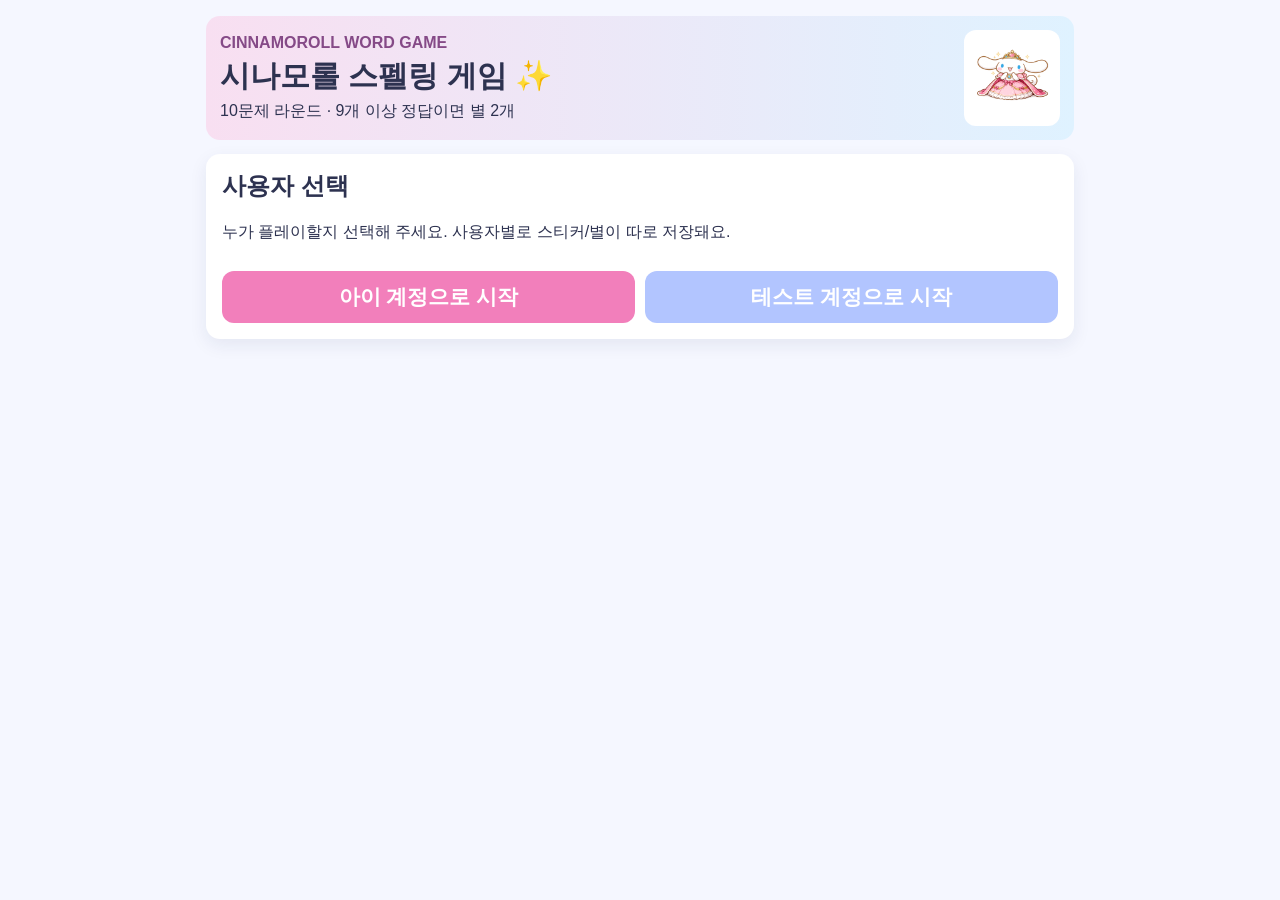
<file: index.html>
<!doctype html>
<html lang="ko">
  <head>
    <meta charset="UTF-8" />
    <meta name="viewport" content="width=device-width, initial-scale=1.0" />
    <title>시나모롤 스펠링 게임</title>
    <style>
      :root { --bg:#f5f7ff; --card:#fff; --pink:#f27fbb; --pink-dark:#cb4f91; --text:#2d3250; }
      *{box-sizing:border-box}
      body{margin:0;font-family:Arial,sans-serif;background:var(--bg);color:var(--text)}
      .container{max-width:900px;margin:0 auto;padding:16px}
      .header{background:linear-gradient(90deg,#f8dff1,#dff2ff);border-radius:14px;padding:14px;display:flex;justify-content:space-between;align-items:center;gap:12px}
      .header h1{margin:4px 0;font-size:30px}
      .hero{width:96px;height:96px;border-radius:12px;background:#fff;object-fit:contain;padding:8px}
      .card{background:var(--card);border-radius:14px;box-shadow:0 6px 18px rgba(27,39,94,.08);padding:16px;margin-top:14px}
      .hidden{display:none}
      .chips{display:flex;gap:8px;flex-wrap:wrap;margin-bottom:10px}
      .chip{background:#eef2ff;border-radius:999px;padding:6px 12px;font-weight:700}
      .hintLabel{font-size:13px;color:#4d648f;letter-spacing:1px;font-weight:700}
      .hint{background:#eef8ff;border-radius:12px;padding:16px;margin:8px 0 12px;font-size:30px;font-weight:800;text-align:center}
      .input{width:100%;border:2px solid #d8e1f4;border-radius:12px;font-size:26px;padding:10px 12px}
      .btn{width:100%;border:none;border-radius:12px;background:var(--pink);color:#fff;font-size:21px;font-weight:700;padding:12px;margin-top:12px;cursor:pointer}
      .btn:hover{background:var(--pink-dark)}
      .btn.secondary{background:#b2c5ff}
      .feedback{min-height:26px;margin-top:8px;font-weight:700}.ok{color:#148451}.bad{color:#bb2b44}
      .resultScore{font-size:42px;font-weight:900;margin:8px 0}
      .center{text-align:center}

      .userGrid{display:grid;grid-template-columns:1fr 1fr;gap:10px}

      .drawArea{text-align:center}
      .chestStage{
        position:relative;
        width:320px;
        margin:12px auto 8px;
        padding:14px 12px 16px;
        border-radius:24px;
        background:
          radial-gradient(circle at 20% 20%, rgba(255,255,255,.35) 0 4px, transparent 5px),
          radial-gradient(circle at 75% 30%, rgba(255,255,255,.28) 0 3px, transparent 4px),
          radial-gradient(circle at 60% 80%, rgba(255,255,255,.25) 0 4px, transparent 5px),
          linear-gradient(180deg, #8a2fff 0%, #5b16c9 45%, #3d0a97 100%);
        border: 2px solid #9b64f4;
        box-shadow: inset 0 0 25px rgba(255,255,255,.15), 0 10px 22px rgba(44,15,103,.35);
      }
      .stickerFloat{
        position:absolute;
        top:8px;
        left:50%;
        transform:translateX(-50%) translateY(0);
        width:122px;height:122px;
        border-radius:18px;
        display:flex;align-items:center;justify-content:center;
        background:linear-gradient(180deg,#ff86d1,#e04caf);
        border:3px solid #ffccf0;
        box-shadow:0 0 26px rgba(255,182,243,.9), 0 0 64px rgba(255,255,255,.45);
        opacity:0;
        transition:all .45s ease;
        z-index:2;
      }
      .stickerFloat img{width:84px;height:84px;object-fit:contain}
      .stickerFloat.show{opacity:1;transform:translateX(-50%) translateY(-8px) scale(1.04)}
      .chest{
        width:290px;height:290px;margin:10px auto;border-radius:28px;
        background:linear-gradient(180deg,#ffe9f6,#ffcce6);
        border:5px solid #f3a7d2;box-shadow:inset 0 3px 0 #fff,0 12px 24px rgba(214,87,152,.28);
        display:flex;align-items:center;justify-content:center;font-size:120px;cursor:pointer;user-select:none;
        transition:transform .2s ease;
      }
      .chest:hover{transform:translateY(-3px) scale(1.02)}
      .chest.opening{animation:openPop .7s ease}
      .chest.burst{box-shadow:0 0 38px rgba(255,255,255,.95), 0 0 80px rgba(255,223,108,.8)}
      @keyframes openPop{0%{transform:scale(1)}35%{transform:scale(1.16) rotate(-4deg)}70%{transform:scale(.9) rotate(3deg)}100%{transform:scale(1)}}

      .stickers{display:grid;grid-template-columns:repeat(3,minmax(0,1fr));gap:10px}
      .sticker{border:1px solid #dce6ff;border-radius:10px;min-height:112px;display:flex;flex-direction:column;justify-content:center;align-items:center;gap:6px;background:#fafcff;padding:8px}
      .sticker img{width:72px;height:72px;object-fit:contain}
      .lock{color:#9ca9c6;font-size:28px}.small{font-size:12px;color:#5f6f8f}
      .sticker.clickable{cursor:pointer;transition:transform .18s ease}
      .sticker.clickable:hover{transform:translateY(-2px) scale(1.02)}

      .fullscreen{
        position:fixed;inset:0;z-index:50;background:rgba(25,10,56,.88);
        display:flex;flex-direction:column;justify-content:center;align-items:center;padding:18px;
      }
      .fullscreen.hidden{display:none}
      .fullscreenCard{
        width:min(92vw,520px);height:min(72vh,520px);border-radius:28px;
        background:linear-gradient(180deg,#ff92d7,#cf40a6);
        border:4px solid #ffd5f0;
        box-shadow:0 0 44px rgba(255,206,245,.88),0 0 110px rgba(255,255,255,.35);
        display:flex;align-items:center;justify-content:center;padding:20px;
      }
      .fullscreenCard img{width:100%;height:100%;object-fit:contain}
      .fullscreenTitle{margin:14px 0 2px;color:#fff;font-size:28px;font-weight:900;text-align:center}
      .fullscreenSub{margin:0 0 12px;color:#ffe8f9;text-align:center}
      .fullscreenActions{width:min(92vw,420px)}
      @media (max-width:760px){.hint{font-size:24px}.userGrid{grid-template-columns:1fr}.chestStage{width:260px}.chest{width:220px;height:220px;font-size:90px}}
    </style>
  </head>
  <body>
    <div class="container">
      <div class="header">
        <div>
          <div style="font-weight:700;color:#854a87;">CINNAMOROLL WORD GAME</div>
          <h1>시나모롤 스펠링 게임 ✨</h1>
          <div>10문제 라운드 · 9개 이상 정답이면 별 2개</div>
        </div>
        <img id="heroImage" class="hero" src="./public/stickers/sticker_01.png" alt="시나모롤" />
      </div>

      <section id="userPage" class="card">
        <h2 style="margin-top:0;">사용자 선택</h2>
        <p>누가 플레이할지 선택해 주세요. 사용자별로 스티커/별이 따로 저장돼요.</p>
        <div class="userGrid">
          <button id="userKid" class="btn" type="button">아이 계정으로 시작</button>
          <button id="userParent" class="btn secondary" type="button">테스트 계정으로 시작</button>
        </div>
      </section>

      <section id="quizPage" class="card hidden">
        <div class="chips">
          <span id="activeUser" class="chip">사용자: -</span>
          <span id="progress" class="chip">문제 1 / 10</span>
          <span id="roundCorrect" class="chip">맞은 개수 0</span>
        </div>
        <div class="hintLabel">ENGLISH MEANING</div>
        <div id="hint" class="hint"></div>
        <label for="answer" style="font-weight:700;">뜻을 보고 영어 스펠링을 입력하세요</label>
        <input id="answer" class="input" placeholder="여기에 입력" autocomplete="off" />
        <button id="checkBtn" type="button" class="btn">정답 확인</button>
        <div id="quizFeedback" class="feedback"></div>
      </section>

      <section id="resultPage" class="card hidden center">
        <h2 style="margin-top:0;">라운드 완료 🎉</h2>
        <div id="resultScore" class="resultScore">0 / 10</div>
        <div id="resultStars" style="font-size:24px;font-weight:700;">획득 별: ⭐ 1</div>
        <button id="goDrawBtn" type="button" class="btn">뽑기 페이지로 이동</button>
        <button id="nextRoundBtn" type="button" class="btn secondary">다음 라운드 시작</button>
      </section>

      <section id="drawPage" class="card hidden">
        <div class="chips">
          <span id="totalStars" class="chip">보유 별 ⭐ 0</span>
          <span id="collectionCount" class="chip">스티커 0 / 7</span>
        </div>
        <div class="drawArea">
          <h2 style="margin:4px 0;">🎁 보물상자 뽑기</h2>
          <p>보물상자를 터치하면 크게 열리면서 스티커가 나와요!</p>
          <div class="chestStage">
            <div id="stickerFloat" class="stickerFloat"></div>
            <div id="drawBox" class="chest" title="터치해서 열기">📦</div>
          </div>
          <div id="drawFeedback" class="feedback"></div>
          <div class="small">상자가 열리면 위에 스티커가 크게 나타나요</div>
          <button id="backToResultBtn" class="btn secondary" type="button">결과 페이지로 돌아가기</button>
        </div>
      </section>

      <section id="bookPage" class="card hidden">
        <div class="chips">
          <span id="bookUser" class="chip">사용자: -</span>
          <span id="bookStars" class="chip">보유 별 ⭐ 0</span>
          <span id="bookCount" class="chip">스티커 0 / 7</span>
        </div>
        <h2 style="margin-top:0;">내 스티커북</h2>
        <div id="stickerGrid" class="stickers"></div>
        <button id="backToDrawBtn" class="btn secondary" type="button">뽑기 페이지로 돌아가기</button>
      </section>

      <section id="fullscreenModal" class="fullscreen hidden">
        <div id="modalCard" class="fullscreenCard"></div>
        <h3 id="modalTitle" class="fullscreenTitle">스티커 획득!</h3>
        <p id="modalSub" class="fullscreenSub">화면을 가득 채운 스티커를 확인해 보세요</p>
        <div class="fullscreenActions">
          <button id="modalPrimaryBtn" class="btn" type="button">모으기</button>
          <button id="modalCloseBtn" class="btn secondary" type="button">닫기</button>
        </div>
      </section>
    </div>

    <script>
      const words = [
        { word: 'dust lane', hint: 'dark lines of dust in a galaxy' },
        { word: 'core', hint: 'the central part of something' },
        { word: 'galaxy', hint: 'a huge system of stars, gas, and dust held together by gravity' },
        { word: 'halo', hint: 'a faint outer region around a galaxy' },
        { word: 'pair', hint: 'two things that go together' },
        { word: 'isolated', hint: 'separate and alone' },
        { word: 'dim', hint: 'not bright' },
        { word: 'edge', hint: 'the outer border of something' },
        { word: 'luminous', hint: 'giving off light; shining' },
        { word: 'speck', hint: 'a very small spot' }
      ];
      const stickerIds = [1,2,3,4,5,6,7].map((n) => `sticker_${String(n).padStart(2, '0')}`);
      const extCandidates = ['png','jpg','jpeg','webp'];

      const ui = {
        pages: {
          user: document.getElementById('userPage'),
          quiz: document.getElementById('quizPage'),
          result: document.getElementById('resultPage'),
          draw: document.getElementById('drawPage'),
          book: document.getElementById('bookPage')
        },
        activeUser: document.getElementById('activeUser'),
        progress: document.getElementById('progress'),
        roundCorrect: document.getElementById('roundCorrect'),
        hint: document.getElementById('hint'),
        answer: document.getElementById('answer'),
        quizFeedback: document.getElementById('quizFeedback'),
        resultScore: document.getElementById('resultScore'),
        resultStars: document.getElementById('resultStars'),
        totalStars: document.getElementById('totalStars'),
        collectionCount: document.getElementById('collectionCount'),
        drawFeedback: document.getElementById('drawFeedback'),
        stickerFloat: document.getElementById('stickerFloat'),
        drawBox: document.getElementById('drawBox'),
        stickerGrid: document.getElementById('stickerGrid'),
        bookUser: document.getElementById('bookUser'),
        bookStars: document.getElementById('bookStars'),
        bookCount: document.getElementById('bookCount'),
        heroImage: document.getElementById('heroImage'),
        fullscreenModal: document.getElementById('fullscreenModal'),
        modalCard: document.getElementById('modalCard'),
        modalTitle: document.getElementById('modalTitle'),
        modalSub: document.getElementById('modalSub'),
        modalPrimaryBtn: document.getElementById('modalPrimaryBtn'),
        modalCloseBtn: document.getElementById('modalCloseBtn')
      };

      const state = {
        userId: null,
        roundIndex: 0,
        roundCorrect: 0,
        totalStars: 0,
        collected: []
      };

      function storageKey() {
        return `voca-kids-state-v3-${state.userId}`;
      }

      function saveState() {
        if (!state.userId) return;
        localStorage.setItem(storageKey(), JSON.stringify({
          totalStars: state.totalStars,
          collected: state.collected
        }));
      }

      function loadState() {
        if (!state.userId) return;
        const raw = localStorage.getItem(storageKey());
        state.totalStars = 0;
        state.collected = [];
        if (!raw) return;
        try {
          const parsed = JSON.parse(raw);
          state.totalStars = parsed.totalStars || 0;
          state.collected = parsed.collected || [];
        } catch {
          // ignore
        }
      }

      function showPage(name) {
        Object.values(ui.pages).forEach((page) => page.classList.add('hidden'));
        ui.pages[name].classList.remove('hidden');
      }

      function normalize(value) {
        return value.trim().toLowerCase().replace(/\s+/g, ' ');
      }

      function setFeedback(target, msg, ok=true) {
        target.textContent = msg;
        target.className = `feedback ${ok ? 'ok' : 'bad'}`;
      }

      function renderQuiz() {
        const q = words[state.roundIndex];
        ui.activeUser.textContent = `사용자: ${state.userId === 'kid' ? '아이' : '테스트'}`;
        ui.progress.textContent = `문제 ${state.roundIndex + 1} / ${words.length}`;
        ui.roundCorrect.textContent = `맞은 개수 ${state.roundCorrect}`;
        ui.hint.textContent = q.hint;
        ui.answer.value = '';
        ui.answer.focus();
      }

      function startRound() {
        state.roundIndex = 0;
        state.roundCorrect = 0;
        setFeedback(ui.quizFeedback, '', true);
        renderQuiz();
        showPage('quiz');
      }

      function finishRound() {
        const earned = state.roundCorrect >= 9 ? 2 : 1;
        state.totalStars += earned;
        saveState();

        ui.resultScore.textContent = `${state.roundCorrect} / ${words.length}`;
        ui.resultStars.textContent = `획득 별: ⭐ ${earned}`;
        renderDrawHeader();
        showPage('result');
      }

      function submitAnswer() {
        const q = words[state.roundIndex];
        const user = normalize(ui.answer.value);
        if (!user) {
          setFeedback(ui.quizFeedback, '먼저 단어를 입력해 주세요.', false);
          return;
        }

        if (user === normalize(q.word)) {
          state.roundCorrect += 1;
          setFeedback(ui.quizFeedback, '정답! 다음 문제로 이동해요 ✅', true);
        } else {
          setFeedback(ui.quizFeedback, `오답! 정답은 "${q.word}"`, false);
        }

        state.roundIndex += 1;
        if (state.roundIndex >= words.length) {
          setTimeout(finishRound, 450);
        } else {
          setTimeout(renderQuiz, 350);
        }
      }

      async function firstExistingImage(id) {
        for (const ext of extCandidates) {
          const url = `./public/stickers/${id}.${ext}`;
          try {
            const res = await fetch(url, { method: 'HEAD' });
            if (res.ok) return url;
          } catch {
            // ignore
          }
        }
        return null;
      }

      function renderDrawHeader() {
        ui.totalStars.textContent = `보유 별 ⭐ ${state.totalStars}`;
        ui.collectionCount.textContent = `스티커 ${state.collected.length} / ${stickerIds.length}`;
        ui.bookUser.textContent = `사용자: ${state.userId === 'kid' ? '아이' : '테스트'}`;
        ui.bookStars.textContent = `보유 별 ⭐ ${state.totalStars}`;
        ui.bookCount.textContent = `스티커 ${state.collected.length} / ${stickerIds.length}`;
      }

      async function renderStickerGrid() {
        ui.stickerGrid.innerHTML = '';
        for (const id of stickerIds) {
          const item = document.createElement('div');
          item.className = 'sticker';
          if (state.collected.includes(id)) {
            const path = await firstExistingImage(id);
            item.classList.add('clickable');
            item.dataset.stickerId = id;
            item.innerHTML = path
              ? `<img src="${path}" alt="${id}" /><div class="small">${id}</div>`
              : `<div class="lock">🖼️</div><div class="small">${id} (파일 없음)</div>`;
          } else {
            item.innerHTML = `<div class="lock">🔒</div><div class="small">잠김</div>`;
          }
          ui.stickerGrid.appendChild(item);
        }
      }

      async function revealBigSticker(id) {
        const path = await firstExistingImage(id);
        ui.stickerFloat.innerHTML = path
          ? `<img src="${path}" alt="${id}" />`
          : `<div class="lock" style="font-size:52px;">🖼️</div>`;
        ui.stickerFloat.classList.add('show');
      }

      async function openFullscreenSticker(id, options = {}) {
        const { title = `${id} 획득!`, sub = '스티커를 화면에서 크게 확인해 보세요', primaryLabel = '닫기', onPrimary } = options;
        const path = await firstExistingImage(id);
        ui.modalCard.innerHTML = path
          ? `<img src="${path}" alt="${id}" />`
          : `<div class="lock" style="font-size:120px;">🖼️</div>`;
        ui.modalTitle.textContent = title;
        ui.modalSub.textContent = sub;
        ui.modalPrimaryBtn.textContent = primaryLabel;
        ui.modalPrimaryBtn.onclick = () => {
          closeFullscreenSticker();
          if (onPrimary) onPrimary();
        };
        ui.fullscreenModal.classList.remove('hidden');
      }

      function closeFullscreenSticker() {
        ui.fullscreenModal.classList.add('hidden');
      }

      async function openChest() {
        if (state.totalStars < 1) {
          setFeedback(ui.drawFeedback, '별이 부족해요. 라운드를 먼저 완료해 주세요!', false);
          return;
        }
        const remaining = stickerIds.filter((id) => !state.collected.includes(id));
        if (!remaining.length) {
          setFeedback(ui.drawFeedback, '모든 스티커를 이미 모았어요! 🎉', true);
          return;
        }

        setFeedback(ui.drawFeedback, '보물상자를 여는 중...', true);
        ui.stickerFloat.classList.remove('show');
        ui.drawBox.classList.add('opening');
        await new Promise((r) => setTimeout(r, 720));

        state.totalStars -= 1;
        const picked = remaining[Math.floor(Math.random() * remaining.length)];
        state.collected.push(picked);
        saveState();

        await revealBigSticker(picked);
        ui.drawBox.classList.remove('opening');
        ui.drawBox.classList.add('burst');
        setTimeout(() => ui.drawBox.classList.remove('burst'), 420);
        setFeedback(ui.drawFeedback, `${picked} 획득! 이제 스티커북에서 확인해 보세요.`, true);
        renderDrawHeader();
        openFullscreenSticker(picked, {
          title: `${picked} 획득!`,
          sub: '모으기 버튼을 누르면 스티커북으로 이동해요',
          primaryLabel: '모으기',
          onPrimary: async () => {
            await renderStickerGrid();
            renderDrawHeader();
            showPage('book');
          }
        });
      }

      async function setHeroImage() {
        const path = await firstExistingImage('sticker_01');
        if (path) ui.heroImage.src = path;
      }

      function chooseUser(userId) {
        state.userId = userId;
        loadState();
        renderDrawHeader();
        startRound();
      }

      document.getElementById('userKid').addEventListener('click', () => chooseUser('kid'));
      document.getElementById('userParent').addEventListener('click', () => chooseUser('parent'));
      document.getElementById('checkBtn').addEventListener('click', submitAnswer);
      ui.answer.addEventListener('keydown', (e) => { if (e.key === 'Enter') submitAnswer(); });
      document.getElementById('nextRoundBtn').addEventListener('click', startRound);
      document.getElementById('goDrawBtn').addEventListener('click', () => {
        showPage('draw');
        ui.stickerFloat.classList.remove('show');
        setFeedback(ui.drawFeedback, '', true);
        renderDrawHeader();
      });
      ui.drawBox.addEventListener('click', openChest);
      ui.stickerGrid.addEventListener('click', async (event) => {
        const stickerCell = event.target.closest('.sticker.clickable');
        if (!stickerCell) return;
        const id = stickerCell.dataset.stickerId;
        if (!id) return;
        await openFullscreenSticker(id, {
          title: id,
          sub: '선택한 스티커를 크게 보고 있어요',
          primaryLabel: '닫기'
        });
      });
      ui.modalCloseBtn.addEventListener('click', closeFullscreenSticker);
      document.getElementById('backToDrawBtn').addEventListener('click', () => showPage('draw'));
      document.getElementById('backToResultBtn').addEventListener('click', () => showPage('result'));

      setHeroImage();
      showPage('user');
    </script>
  </body>
</html>
</file>
